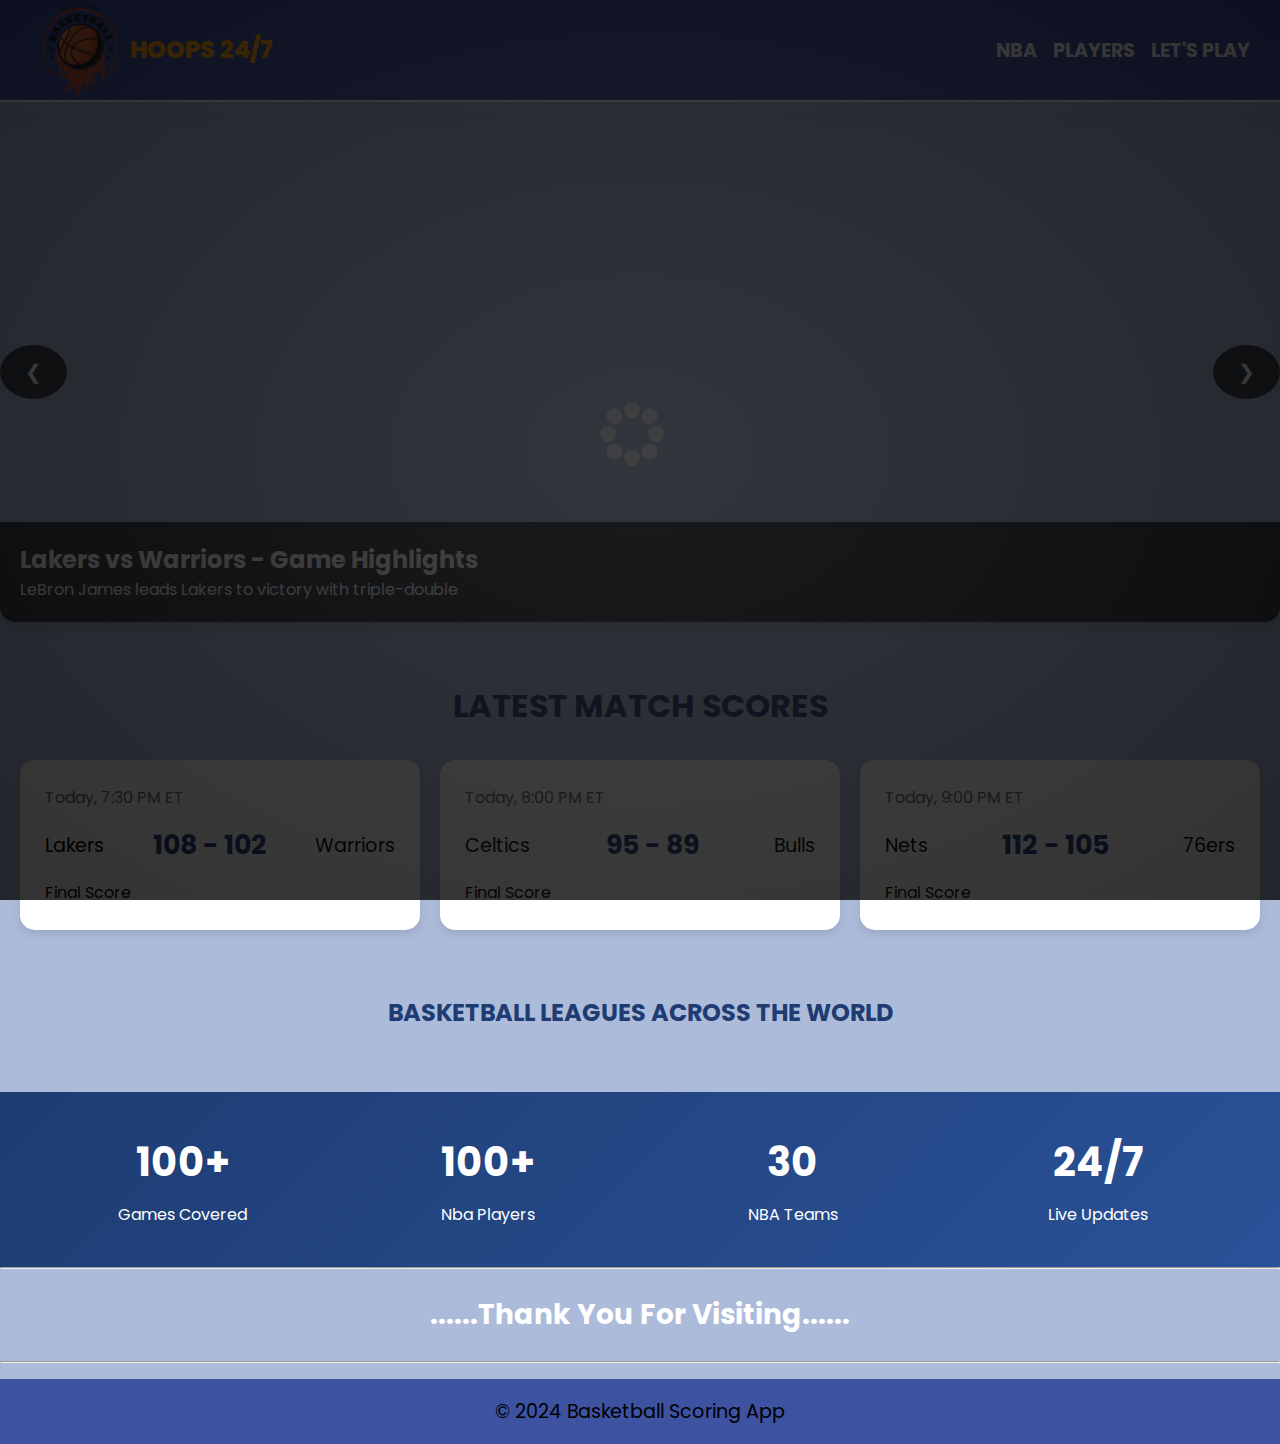
<file: index.html>
<!DOCTYPE html>
<html lang="en">

<head>
  <meta charset="UTF-8" />
  <meta name="viewport" content="width=device-width, initial-scale=1.0" />
  <title>Hoops 24/7 | Basketball App</title>
  <link rel="stylesheet" href="css/style.css" />
  <link rel="stylesheet" href="css/spinner.css">

  <link rel="stylesheet" href="https://cdn.jsdelivr.net/npm/swiper@11/swiper-bundle.min.css" />
  <script src="https://cdn.jsdelivr.net/npm/swiper@11/swiper-bundle.min.js"></script>
  <script src="js/script.js" defer></script>
  <script src="js/carousel.js" defer></script>
</head>

<body>
  <header class="header">
    <div class="head-container">
      <div class="logo">
        <a href="/index.html">
          <img src="assets/images/39319-removebg-preview.png" alt="HoopRate" />
          <h2>Hoops 24/7</h2>
        </a>
      </div>
      <nav>
        <ul>
          <li>
            <a class="head-link" href="/nba.html">NBA</a>
          </li>
          <li>
            <a class="head-link" href="/players.html">Players</a>
          </li>
          <li>
            <a class="head-link" href="/playGame.html">Let's Play</a>
          </li>
        </ul>
    </div>
    </nav>
  </header>

  <main class="main">
    <div class="main-Content">

      <!-- Carousel---- -->
      <div class="carousel-container">
        <div class="carousel">
          <div class="carousel-item">
            <div class="carousel-caption">
              <h2>Lakers vs Warriors - Game Highlights</h2>
              <p>LeBron James leads Lakers to victory with triple-double</p>
            </div>
          </div>
          <div class="carousel-item">
            <div class="carousel-caption">
              <h2>Celtics vs Bulls - Top Plays</h2>
              <p>Tatum's buzzer-beater seals the win for Celtics</p>
            </div>
          </div>
          <div class="carousel-item">
            <div class="carousel-caption">
              <h2>NBA Finals 2024</h2>
              <p>Road to Championship: Playoff Highlights</p>
            </div>
          </div>
        </div>
        <div class="carousel-controls">
          <button type="button" class="carousel-control" onclick="prevSlide()">❮</button>
          <button type="button" class="carousel-control" onclick="nextSlide()">❯</button>
        </div>
      </div>

      <!-- Scorecard Section -->
      <section class="scorecard-section">
        <h2 class="section-title">Latest Match Scores</h2>
        <div class="match-cards-container">
          <div class="match-card">
            <div class="match-date">Today, 7:30 PM ET</div>
            <div class="team-score">
              <span>Lakers</span>
              <span class="score">108 - 102</span>
              <span>Warriors</span>
            </div>
            <div>Final Score</div>
          </div>
          <div class="match-card">
            <div class="match-date">Today, 8:00 PM ET</div>
            <div class="team-score">
              <span>Celtics</span>
              <span class="score">95 - 89</span>
              <span>Bulls</span>
            </div>
            <div>Final Score</div>
          </div>
          <div class="match-card">
            <div class="match-date">Today, 9:00 PM ET</div>
            <div class="team-score">
              <span>Nets</span>
              <span class="score">112 - 105</span>
              <span>76ers</span>
            </div>
            <div>Final Score</div>
          </div>
        </div>
      </section>

      <section class="Leagues">
        <!-- <h2>Basketball</h2> -->
        <h2>Basketball Leagues across the world</h2>
        <div class="swiper">
          <div class="swiper-wrapper">
            <!-- Slides -->
            <!-- <div class="swiper-slide">
          <a href="#">
            <img src="assets/images/no-image.jpg" alt="Leagues" />
          </a>
          <h4 class="swiper-rating">
            League Name
          </h4>
        </div> -->
          </div>
      </section>

      <!-- Stats Section -->
      <section class="stats-section">
        <div class="stats-container">
          <div class="stat-item">
            <h3>100+</h3>
            <p>Games Covered</p>
          </div>
          <div class="stat-item">
            <h3>100+</h3>
            <p>Nba Players</p>
          </div>
          <div class="stat-item">
            <h3>30</h3>
            <p>NBA Teams</p>
          </div>
          <div class="stat-item">
            <h3>24/7</h3>
            <p>Live Updates</p>
          </div>
        </div>
      </section>
      <hr><br>
      <h4 class="thankText">......Thank You For Visiting......</h4>
      <br>
      <hr>

      <div class="spinner"></div>
    </div>
  </main>

  <footer class="footer">
    <p>&copy; 2024 Basketball Scoring App</p>
  </footer>
</body>

</html>
</file>
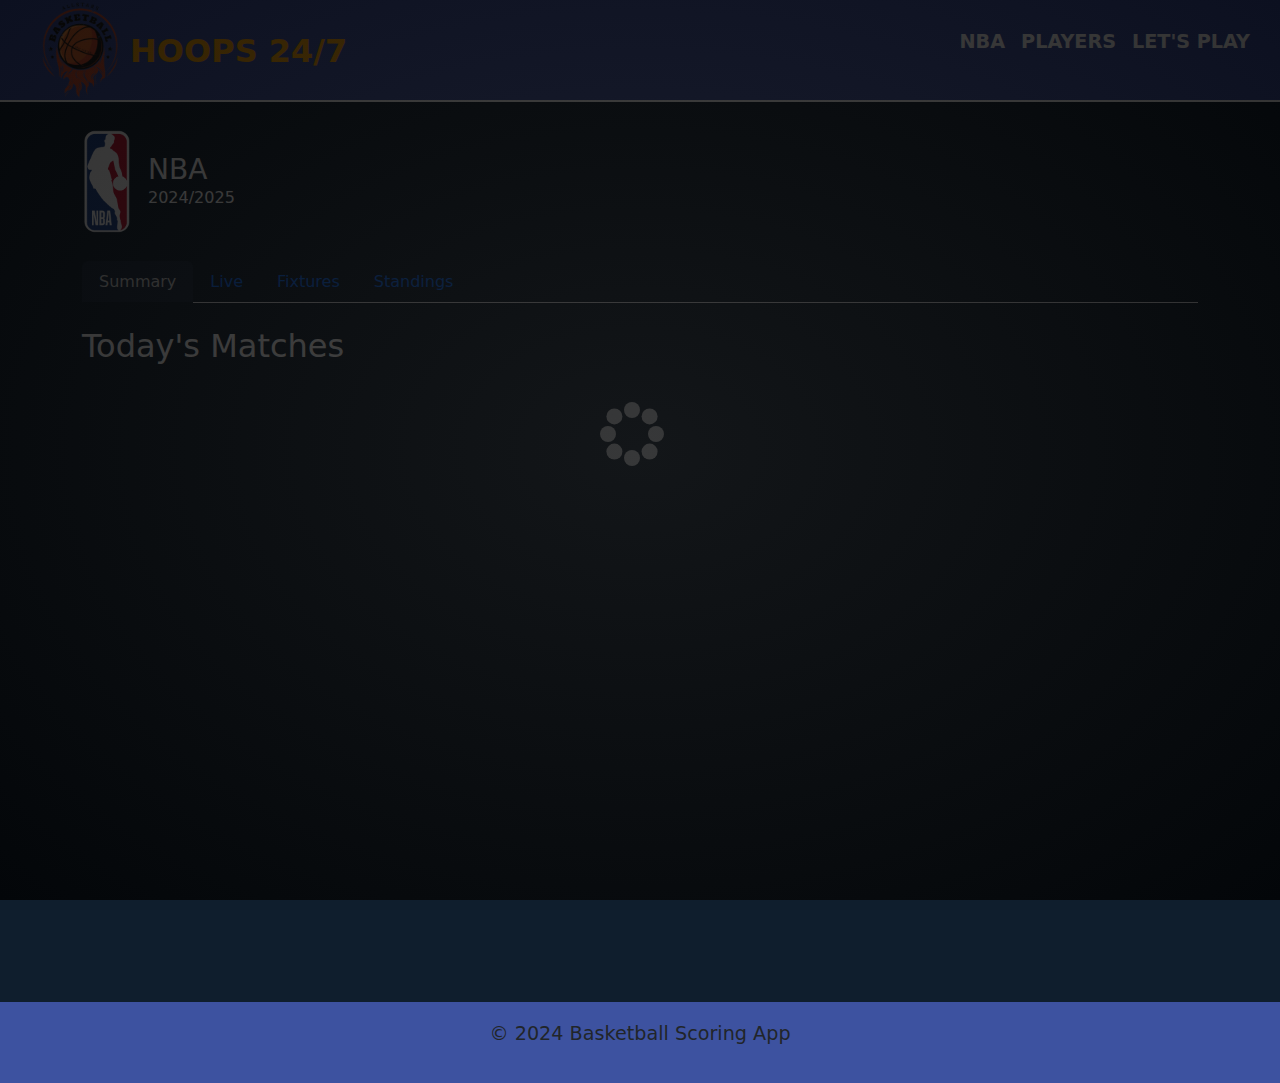
<file: nba.html>
<!DOCTYPE html>
<html lang="en">

<head>
    <meta charset="UTF-8">
    <meta name="viewport" content="width=device-width, initial-scale=1.0">
    <title>Hoops 24/7 | NBA</title>
    <link href="https://fonts.googleapis.com/css?family=Roboto:400,700&display=swap" rel="stylesheet">
    <link rel="stylesheet" href="https://cdnjs.cloudflare.com/ajax/libs/font-awesome/5.15.3/css/all.min.css">
    <link rel="stylesheet" href="css/style.css">
    <link rel="stylesheet" href="css/spinner.css">
    <!-- Bootstrap -->
    <link href="https://cdn.jsdelivr.net/npm/bootstrap@5.3.0-alpha1/dist/css/bootstrap.min.css" rel="stylesheet">
    <link rel="stylesheet" href="css/nba.css">

    <script src="js/script.js" defer></script>
</head>

<body>
    <header class="header">
        <div class="head-container">
            <div class="logo">
                <a href="/index.html" class="logo-link">
                    <img src="assets/images/39319-removebg-preview.png" alt="HoopRate" />
                    <h2>Hoops 24/7</h2>
                </a>
            </div>
            <nav>
                <ul>
                    <li>
                        <a class="head-link" href="/nba.html">NBA</a>
                    </li>
                    <li>
                        <a class="head-link" href="/players.html">Players</a>
                    </li>
                    <li>
                        <a class="head-link" href="/playGame.html">Let's Play</a>
                    </li>
                </ul>
        </div>
        </nav>
    </header>

    <main>
        <div class="container py-4">
            <!-- Nba Header -->
            <div class="d-flex align-items-center mb-4">
                <img src="assets/images/nba1.png" alt="NBA Logo" width="50" class="me-3">
                <div>
                    <h1 class="h3 mb-0">NBA</h1>
                    <p class="mb-0">2024/2025</p>
                </div>
            </div>

            <!-- Navigation Tabs -->
            <ul class="nav nav-tabs mb-4" id="nbaTabs" role="tablist">
                <li class="nav-item" role="presentation">
                    <button class="nav-link active" id="summary-tab" data-bs-toggle="tab" data-bs-target="#summary"
                        type="button" role="tab">Summary</button>
                </li>
                <li class="nav-item" role="presentation">
                    <button class="nav-link" id="results-tab" data-bs-toggle="tab" data-bs-target="#results"
                        type="button" role="tab">Live</button>
                </li>
                <li class="nav-item" role="presentation">
                    <button class="nav-link" id="fixtures-tab" data-bs-toggle="tab" data-bs-target="#fixtures"
                        type="button" role="tab">Fixtures</button>
                </li>
                <li class="nav-item" role="presentation">
                    <button class="nav-link" id="standings-tab" data-bs-toggle="tab" data-bs-target="#standings"
                        type="button" role="tab">Standings</button>
                </li>
            </ul>

            <!-- Tab Content -->
            <div class="tab-content">
                <!-- Summary Tab -->
                <div class="tab-pane fade show active" id="summary" role="tabpanel">
                    <h2 class="mb-3">Today's Matches</h2>
                    <div id="games">
                        <!-- Match Cards -->

                        <!-- <a href="nbaMatchDetails.html" class="text-decoration-none text-reset">
                        <div class="card">
                            <div class="card-header text-center">Finished</div>
                            <div class="card-body">
                                <div class="team"> 
                                    <span>Boston Celtics</span> 
                                    <span class="score">130</span> 
                                    <span class="quarters">39 | 33 | 31 | 27</span> 
                                </div>
                                <div class="team mt-2"> 
                                    <span>Detroit Pistons</span> 
                                    <span class="score">120</span>
                                    <span class="quarters">24 | 34 | 30 | 32</span> 
                                </div>
                            </div>
                        </div>
                    </a> -->
            
                    </div>

                </div>

                <!-- Live Matches Tab -->
                <div class="tab-pane fade" id="results" role="tabpanel">
                    <h2 class="mb-3">Live Matches</h2>
                    <!-- 5 Results Cards -->
                    <div id="liveMatches">
                        <!-- <div class="card">
                            <div class="card-header">Finished</div>
                            <div class="card-body">
                                <div class="team">
                                    <span>Orlando Magic</span>
                                    <span class="score">106</span>
                                    <span class="quarters">34 | 19 | 24 | 29</span>
                                </div>
                                <div class="team mt-2">
                                    <span>Philadelphia 76ers</span>
                                    <span class="score">102</span>
                                    <span class="quarters">22 | 31 | 24 | 25</span>
                                </div>
                            </div>
                        </div> -->
                    </div>
                    
                </div>

                <!-- Fixtures Tab -->
                <div class="tab-pane fade" id="fixtures" role="tabpanel">
                    <h2 class="mb-3">Upcoming Fixtures</h2>
                    <!-- 5 Fixtures Cards -->
                    <div class="card">
                        <div class="card-header">Scheduled</div>
                        <div class="card-body">
                            <div class="team">
                                <span>Miami Heat</span>
                                <span class="score">vs</span>
                                <span>Los Angeles Clippers</span>
                            </div>
                            <div class="quarters mt-2">Date: Dec 6, 2024 | Time: 7:30 PM</div>
                        </div>
                    </div>
                    
                </div>

                <!-- Standings Tab -->
                <div class="tab-pane fade" id="standings" role="tabpanel">
                    <h2 class="mb-3">Current Standings</h2>
                    <div class="btn-group mb-4" role="group" aria-label="Standings Buttons"> 
                        <button type="button" class="btn btn-primary" id="east-btn">East</button> 
                        <button type="button" class="btn btn-secondary" id="west-btn">West</button> 
                    </div>
                    <table class="table table-dark table-striped">
                        <thead>
                            <tr>
                                <th>#</th>
                                <th>Team</th>
                                <th>Wins</th>
                                <th>Losses</th>
                            </tr>
                        </thead>
                        <tbody id="standings-table">
                            <tr>
                                <td>1</td>
                                <td><img src="assets/images/nba1.png" alt="teamName" width="15px" height="auto"> Boston
                                    Celtics</td>
                                <td>15</td>
                                <td>3</td>
                            </tr>
                            <tr>
                                <td>2</td>
                                <td>Miami Heat</td>
                                <td>14</td>
                                <td>4</td>
                            </tr>
                            <tr>
                                <td>3</td>
                                <td>Milwaukee Bucks</td>
                                <td>13</td>
                                <td>5</td>
                            </tr>
                            <tr>
                                <td>4</td>
                                <td>Atlanta Hawks</td>
                                <td>12</td>
                                <td>6</td>
                            </tr>
                            <tr>
                                <td>5</td>
                                <td>Philadelphia 76ers</td>
                                <td>11</td>
                                <td>7</td>
                            </tr>
                        </tbody>
                    </table>
                </div>
            </div>
        </div>

        <!-- Bootstrap JS -->
        <script src="https://cdn.jsdelivr.net/npm/bootstrap@5.3.0-alpha1/dist/js/bootstrap.bundle.min.js"></script>
    </main>
    <div class="spinner"></div>

    <footer class="footer">
        <p>&copy; 2024 Basketball Scoring App</p>
    </footer>
</body>

</html>
</file>
<file: css/style.css>
@import url('https://fonts.googleapis.com/css2?family=Poppins:ital,wght@0,100;0,200;0,300;0,400;0,500;0,600;0,700;0,800;0,900;1,100;1,200;1,300;1,400;1,500;1,600;1,700;1,800;1,900&display=swap');

* {
  margin: 0;
  padding: 0;
  box-sizing: border-box;
}

:root {
  --primaryColor : #3D52A0;
  --secondaryColor : #7091E6;
  --ThirdColor : #8697C4;
  --FourthColor : #ADBBDA;
  --FifthColor : #EDE8F5;
  --orangeColor : orange;
  --font_family : 'Poppins' , sans-serif;
}

body {
  min-height: 100vh;
  font-family: var(--font_family);
  font-size: 1rem;
  background-color: var(--FourthColor);
  color: #000;
  overflow-x: hidden;
}

.main {
  display: flex;
  flex-direction: column;
  margin-bottom: 1rem;
}

.main-Content {
  flex: 1;
}

a {
  color: #fff;
  text-decoration: none;
  display: flex;
}

ul {
  list-style: none;
}

.logo img {
  width: 100px;
  height: auto;
}

.active {
  color: var(--orangeColor);
}

.header .head-container{
  width: 100%;
  display: flex;
  justify-content: space-between;
  align-items: center;
  padding:0 30px;
  background-color: var(--primaryColor);
  border-bottom: 2px solid #fff;
}

.header h2 {
  color: var(--orangeColor);
  text-transform: uppercase;
  margin-top: 2rem;
  text-align: center;
  font-weight: 800;
}

.header nav ul{
  display: flex;
}

.head-link {
  font-size: 1.2rem;
  text-transform: uppercase;
  margin-left: 1rem;
  font-weight: 700;
}

.head-link:hover {
  transform: scale(1.12);
  color: var(--orangeColor);
}

/* Section - Leagues across the world */
section.Leagues {
  background-color: var(--FourthColor);
  padding: 5px 0;
  padding-bottom: 2em;
  background-repeat: no-repeat;
  background-position: center;
  background-size: cover;
  text-align: center;
  display: flex;
  justify-content: center;
  flex-wrap: wrap;
}

section h2 {
  text-align: center;
  text-transform: uppercase;
  color: #1e3c72;
}

.footer {
  background-color: var(--primaryColor); 
  padding: 18px;
  font-size: 1.2rem;
  text-align: center;
  /* position: sticky;
  bottom: 0;
  left:0;
  right: 0;
  z-index: -1; */
}

/* Swiper Slider*/
.swiper {
  width: 100%;
  max-width: 1600px;
  margin-top: 30px;
}

.swiper-slide {
    font-size: 18px;
    padding: 10px;
    background: var(--primaryColor);
    display: flex;
    flex-direction: column;
    justify-content: center;
    text-align: center;
    align-items: center;
    height: 300px; 
    width: 200px;
    margin: 10px;
}

.swiper-slide img {
    display: block;
    width: 100%;
    height: 300px;
    object-fit: cover;
}

.swiper-rating {
    padding: 10px;
}

/* For Let's Play game */
.letsPlay {
  display: flex;
  justify-content: center;
  align-items: center;
  background-image: url(/assets/images/basketball-21.jpg);
  background-repeat: repeat-x;
  background-size: contain;
  background-position: center;
  background-blend-mode: darken;
}

#game-container {
  border: 5px solid #333;
  z-index: 1;
}

/* Highlights Carousel */
.carousel-container {
  width: 100%;
  max-width: 1500px;
  margin: 20px auto;
  position: relative;
  overflow: hidden;
  border-radius: 15px;
  box-shadow: 0 4px 15px rgba(0,0,0,0.2);
}

.carousel {
  display: flex;
  transition: transform 0.5s ease;
}

.carousel-item {
  min-width: 100%;
  height: 500px;
  background-image: url('https://images.unsplash.com/photo-1546519638-68e109498ffc?crop=entropy&cs=tinysrgb&fit=max&fm=jpg&q=80&w=1200');
  background-size: cover;
  background-position: center;
  position: relative;
}

.carousel-item:nth-child(2) {
  background-image: url('https://images.unsplash.com/photo-1519861155730-0b5fbf0dd889?crop=entropy&cs=tinysrgb&fit=max&fm=jpg&q=80&w=1200');
}

.carousel-item:last-child {
  background-image: url('https://images.unsplash.com/photo-1504450758481-7338eba7524a?crop=entropy&cs=tinysrgb&fit=max&fm=jpg&q=80&w=1200');
}

.carousel-caption {
  position: absolute;
  bottom: 0;
  left: 0;
  right: 0;
  background: rgba(0,0,0,0.7);
  color: white;
  padding: 20px;
}

.carousel-controls {
  position: absolute;
  top: 50%;
  width: 100%;
  display: flex;
  justify-content: space-between;
  transform: translateY(-50%);
}

.carousel-control {
  background-color: rgba(0,0,0,0.7);
  color: white;
  padding: 15px 25px;
  cursor: pointer;
  border: none;
  border-radius: 50%;
  font-size: 20px;
  transition: background-color 0.3s ease;
}

.carousel-control:hover {
  background: rgba(0,0,0,0.9);
}

/* Scorecard */
.scorecard-section {
  max-width: 1650px;
  margin: 40px auto;
  padding: 20px;
}

.section-title {
  text-align: center;
  font-size: 2em;
  margin-bottom: 30px;
  color: #1e3c72;
}

.match-cards-container {
  display: grid;
  grid-template-columns: repeat(auto-fit, minmax(300px, 1fr));
  gap: 20px;
}

.match-card {
  background: white;
  padding: 25px;
  border-radius: 15px;
  box-shadow: 0 4px 10px rgba(0,0,0,0.1);
  transition: transform 0.3s;
}

.match-card:hover {
  transform: translateY(-5px);
}

.match-date {
  color: #666;
  margin-bottom: 15px;
}

.team-score {
  display: flex;
  justify-content: space-between;
  align-items: center;
  margin: 15px 0;
  font-size: 1.2em;
}

.score {
  font-weight: bold;
  font-size: 1.4em;
  color: #1e3c72;
}

/* Stats Section */
.stats-section {
  background: linear-gradient(135deg, #1e3c72 0%, #2a5298 100%);
  color: white;
  padding: 40px 20px;
}

.stats-container {
  max-width: 1200px;
  margin: 0 auto;
  display: grid;
  grid-template-columns: repeat(4, 1fr);
  gap: 20px;
  text-align: center;
}

.stat-item h3 {
  font-size: 2.5em;
  margin-bottom: 10px;
}

.thankText{
  color: white;
  font-size: 28px;
  text-align: center;
}
</file>
<file: css/spinner.css>
.spinner {
    height: 2em;
    width: 2em;
    margin: auto;
    position: fixed;
    top: 0;
    left: 0;
    right: 0;
    bottom: 0;
    z-index: 1;
    overflow: show;
    display: none;
}

/* It will show spinner on the page */
.show {
    display: block;
}

.spinner::before {
    content: '';
    display: block;
    position: fixed;
    top: 0;
    left: 0;
    width: 100%;
    height: 100%;
    background: radial-gradient(rgba(20,20,20,0.8), rgba(0,0,0,0.8));
}

.spinner::after {
    content: '';
    display: block;
    font-size: 1rem;
    width: 1em;
    height: 1em;
    margin-top: -0.5em;
    border-radius: 0.5em;
    box-shadow: rgba(255, 255, 255, 0.75) 1.5em 0 0 0,
    rgba(255, 255, 255, 0.75) 1.1em 1.1em 0 0,
    rgba(255, 255, 255, 0.75) 0 1.5em 0 0,
    rgba(255, 255, 255, 0.75) -1.1em 1.1em 0 0,
    rgba(255, 255, 255, 0.75) -1.5em 0 0 0,
    rgba(255, 255, 255, 0.75) -1.1em -1.1em 0 0,
    rgba(255, 255, 255, 0.75) 0 -1.5em 0 0,
    rgba(255, 255, 255, 0.75) 1.1em -1.1em 0 0;
    animation: spinner 150ms infinite linear;
}

@keyframes spinner {
    0% {
        transform: rotate(0deg);
    }
    100% {
        transform: rotate(360deg);
    }
}
</file>
<file: css/nba.css>
main {
    background-color: #0f1e2d;
    color: white;
    min-height: 100vh;
}

.card {
    width: 100%;
    background-color: #1a2b3d;
    border: none;
    margin-bottom: 20px;
    color: #ccc;
}

.card-header {
    background-color: #14212b;
    border-bottom: 1px solid #2a3b4c;
    color: white;
}

.tab-content h2 {
    color: white;
}

.team {
    display: flex;
    flex-flow: row wrap;
    justify-content: space-between;
    align-items: center;
}

.score {
    font-weight: bold;
    font-size: 1.2rem;
}

.quarters {
    font-size: 0.9rem;
    color: #ccc;
}

.logo-link {
    text-decoration: none;
}

.head-link {
    color: white;
    text-decoration: none;
}

.nav-tabs .nav-link.active {
    background-color: #1a2b3d;
    color: #ccc;
    border-color: #1a2b3d #1a2b3d #0f1e2d;
}
</file>
